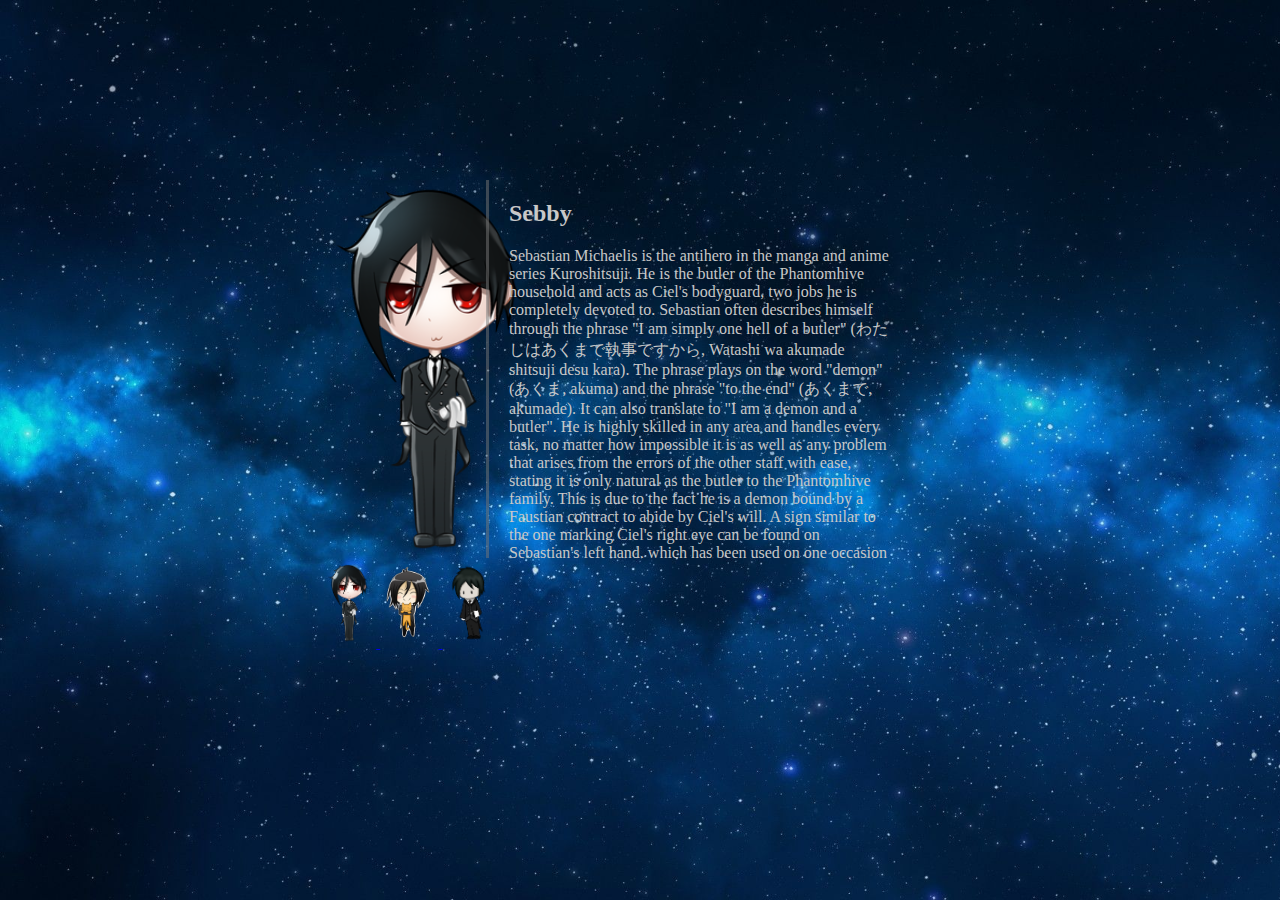
<file: index.html>
<!DOCTYPE html>
<html>
    <head>
        <title>Tutorial</title>
        <link href="style.css" rel="stylesheet" type="text/css"/>
    </head>
    
    <body>
        <div id="background"></div>
        
        <div id="center">
            <div id="ctop">
                <div id="ctopleft">
                    <img id="bigImg" src="img/item4.png"/>
                </div>
                
                <div id="ctopright">
                        <h2 id="ctoptitle">Sebby</h2>
                        <p id="ctoppara">Sebastian Michaelis is the antihero in the manga and anime series Kuroshitsuji. He is the butler of the Phantomhive household and acts as Ciel's bodyguard, two jobs he is completely devoted to. Sebastian often describes himself through the phrase "I am simply one hell of a butler" (わたしはあくまで執事ですから, Watashi wa akumade shitsuji desu kara). The phrase plays on the word "demon" (あくま, akuma) and the phrase "to the end" (あくまで, akumade). It can also translate to "I am a demon and a butler". He is highly skilled in any area and handles every task, no matter how impossible it is as well as any problem that arises from the errors of the other staff with ease, stating it is only natural as the butler to the Phantomhive family. This is due to the fact he is a demon bound by a Faustian contract to abide by Ciel's will. A sign similar to the one marking Ciel's right eye can be found on Sebastian's left hand, which has been used on one occasion to twist the arm of a kidnapper without touching him.</p>
                </div>
            </div>
            <div id="cbot">
                <a href="index.html">
                <img class="thumbs" src="img/item4.png"/>
                </a>
                <a href="index2.html">
                <img class="thumbs" src="img/item1.png"/>
                </a>
                <a href="index3.html">
                <img class="thumbs" src="img/item3.png"/>
                </a>
                
            </div>
        </div>
    
    </body>
</html>
</file>
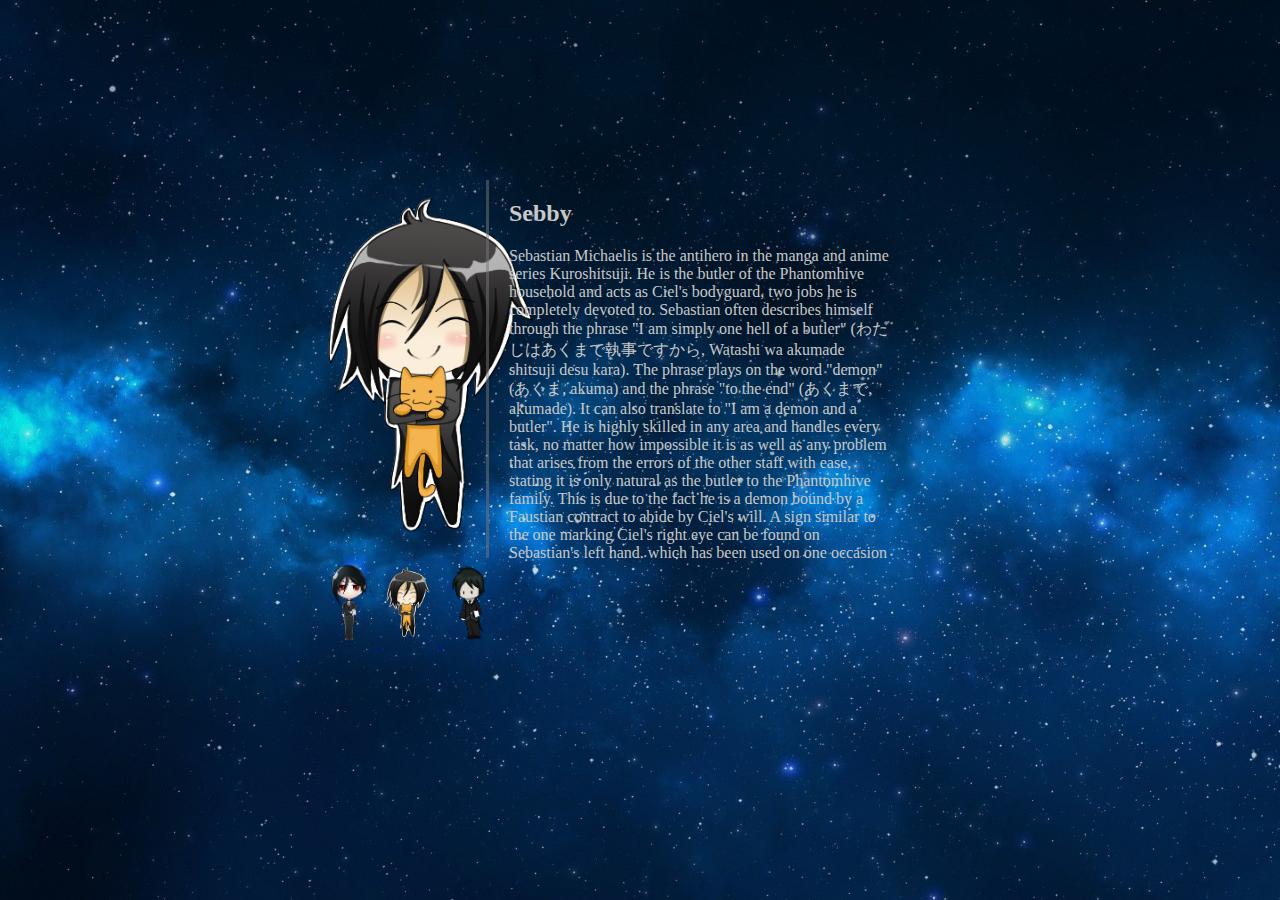
<file: index2.html>
<!DOCTYPE html>
<html>
    <head>
        <title>Tutorial</title>
        <link href="style.css" rel="stylesheet" type="text/css"/>
    </head>
    
    <body>
        <div id="background"></div>
        
        <div id="center">
            <div id="ctop">
                <div id="ctopleft">
                    <img id="bigImg" src="img/item1.png"/>
                </div>
                
                <div id="ctopright">
                        <h2 id="ctoptitle">Sebby</h2>
                        <p id="ctoppara">Sebastian Michaelis is the antihero in the manga and anime series Kuroshitsuji. He is the butler of the Phantomhive household and acts as Ciel's bodyguard, two jobs he is completely devoted to. Sebastian often describes himself through the phrase "I am simply one hell of a butler" (わたしはあくまで執事ですから, Watashi wa akumade shitsuji desu kara). The phrase plays on the word "demon" (あくま, akuma) and the phrase "to the end" (あくまで, akumade). It can also translate to "I am a demon and a butler". He is highly skilled in any area and handles every task, no matter how impossible it is as well as any problem that arises from the errors of the other staff with ease, stating it is only natural as the butler to the Phantomhive family. This is due to the fact he is a demon bound by a Faustian contract to abide by Ciel's will. A sign similar to the one marking Ciel's right eye can be found on Sebastian's left hand, which has been used on one occasion to twist the arm of a kidnapper without touching him.</p>
                </div>
            </div>
            <div id="cbot">
                <a href="index.html">
                <img class="thumbs" src="img/item4.png"/>
                </a>
                <a href="index2.html">
                <img class="thumbs" src="img/item1.png"/>
                </a>
                <a href="index3.html">
                <img class="thumbs" src="img/item3.png"/>
                </a>
                
            </div>
        </div>
    
    </body>
</html>
</file>
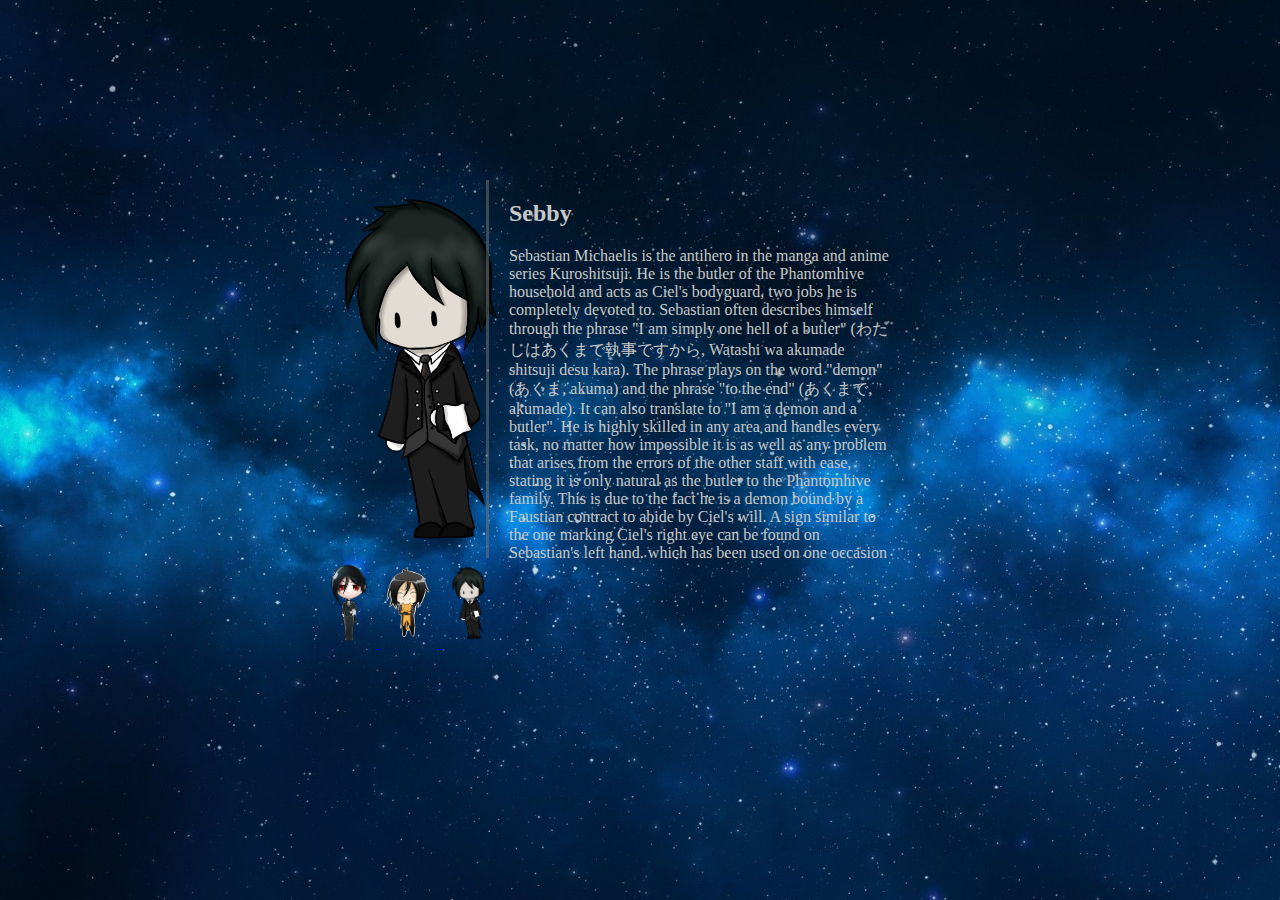
<file: index3.html>
<!DOCTYPE html>
<html>
    <head>
        <title>Tutorial</title>
        <link href="style.css" rel="stylesheet" type="text/css"/>
    </head>
    
    <body>
        <div id="background"></div>
        
        <div id="center">
            <div id="ctop">
                <div id="ctopleft">
                    <img id="bigImg" src="img/item3.png"/>
                </div>
                
                <div id="ctopright">
                        <h2 id="ctoptitle">Sebby</h2>
                        <p id="ctoppara">Sebastian Michaelis is the antihero in the manga and anime series Kuroshitsuji. He is the butler of the Phantomhive household and acts as Ciel's bodyguard, two jobs he is completely devoted to. Sebastian often describes himself through the phrase "I am simply one hell of a butler" (わたしはあくまで執事ですから, Watashi wa akumade shitsuji desu kara). The phrase plays on the word "demon" (あくま, akuma) and the phrase "to the end" (あくまで, akumade). It can also translate to "I am a demon and a butler". He is highly skilled in any area and handles every task, no matter how impossible it is as well as any problem that arises from the errors of the other staff with ease, stating it is only natural as the butler to the Phantomhive family. This is due to the fact he is a demon bound by a Faustian contract to abide by Ciel's will. A sign similar to the one marking Ciel's right eye can be found on Sebastian's left hand, which has been used on one occasion to twist the arm of a kidnapper without touching him.</p>
                </div>
            </div>
            <div id="cbot">
                <a href="index.html">
                <img class="thumbs" src="img/item4.png"/>
                </a>
                <a href="index2.html">
                <img class="thumbs" src="img/item1.png"/>
                </a>
                <a href="index3.html">
                <img class="thumbs" src="img/item3.png"/>
                </a>
                
            </div>
        </div>
    
    </body>
</html>
</file>
<file: style.css>
#center {
    width:50vw;
    height: 60vh;
    position: absolute;
    left: 0px;
    right: 0px;
    top: 0px;
    bottom: 0px;
    margin: auto;
}

#ctop {
    height: 70%;
    width:100%;
    
}

#ctopleft {
    height: 100%;
    width: 30%;
    display: inline-block;
}
#ctopright {
    height: 100%;
    width: 60%;
    display: inline-block;
    overflow: auto;
    border-left: 3px solid rgba(120,120,120,0.5);
    padding-left: 20px;
    margin-left: -30px;
    padding-right: 20px;
}

#ctopbot {
    width: 100%;
    height: 30%;
}
#bigImg {
    height: 100%;
}

.thumbs {
    height: 80px;
    width: auto;
    padding: 5px;
}

#background {
    width: 100vw;
    height: 100vh;
    position: absolute;
    left: 0;
    top: 0;
    background-image: url(img/bg.jpg);
    background-size: cover;
}

#ctoptitle, #ctoppara {
    color: rgb(200,200,200);
}
</file>
